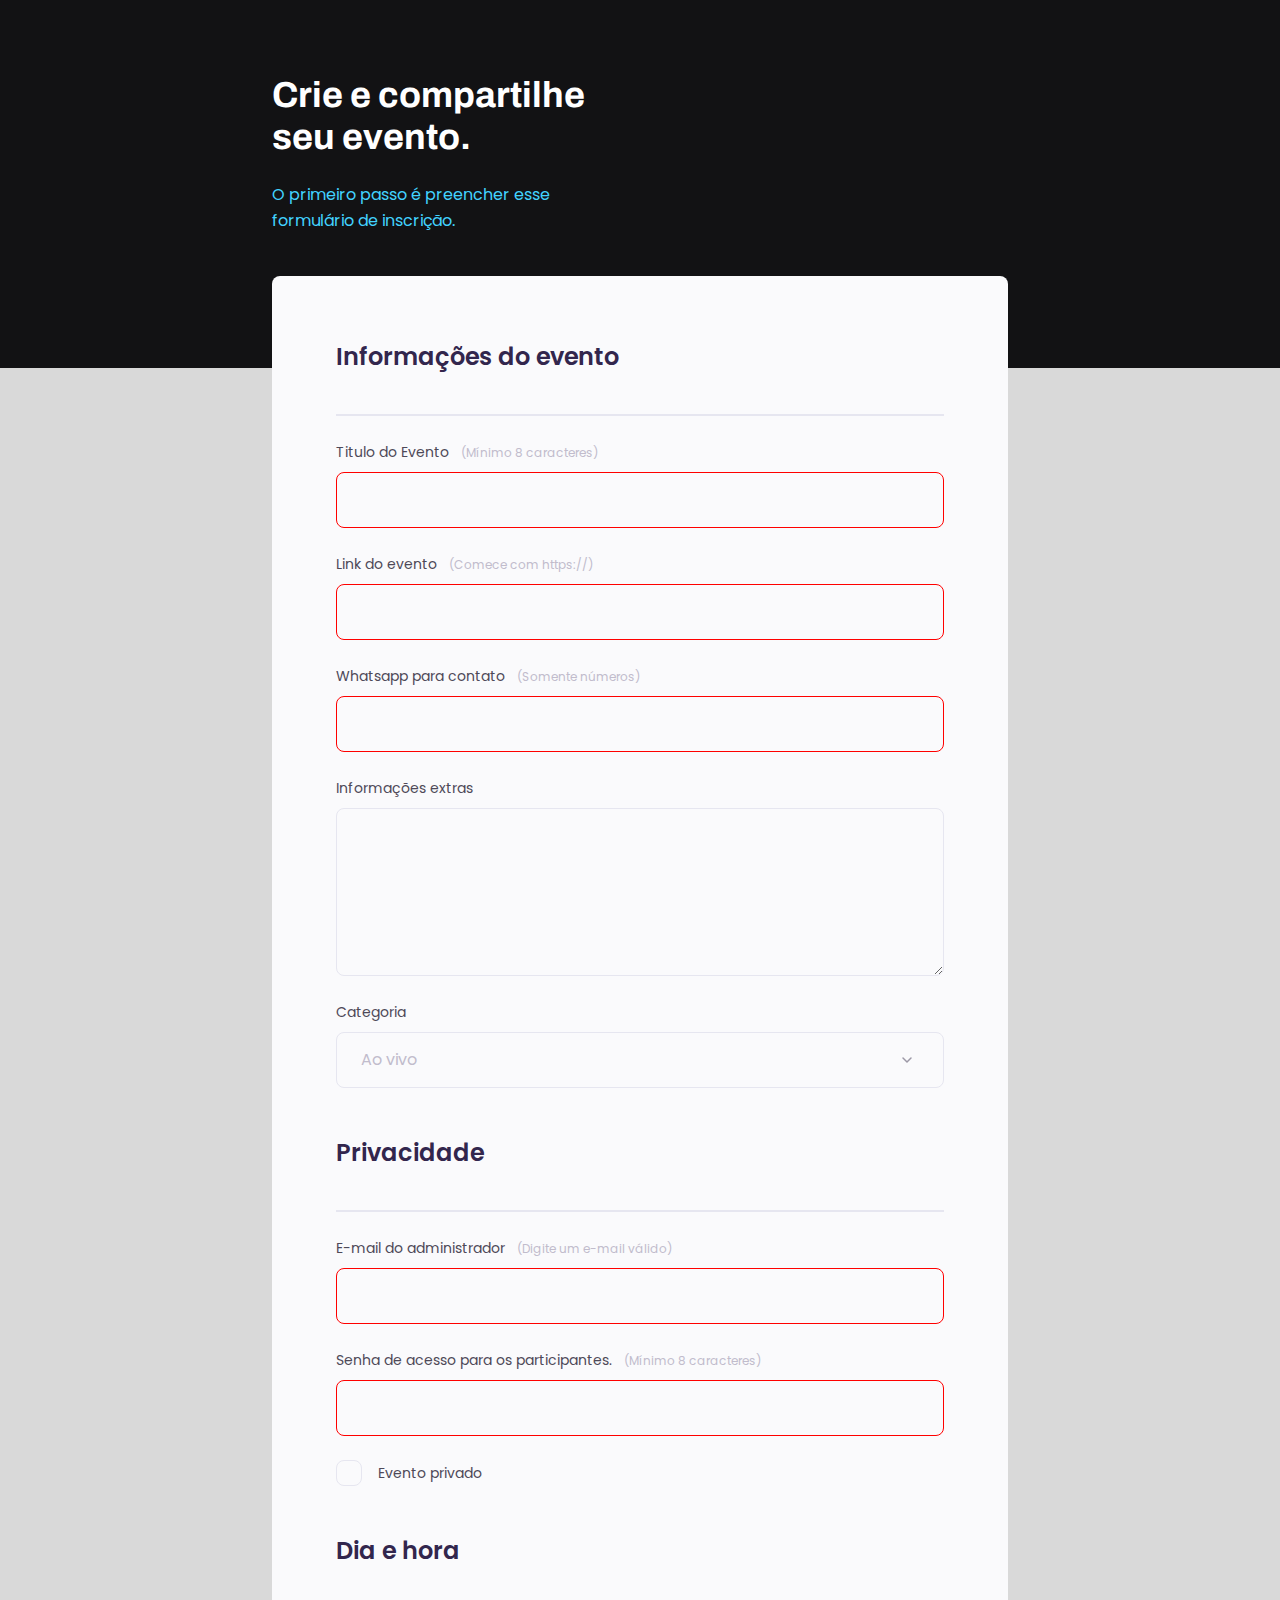
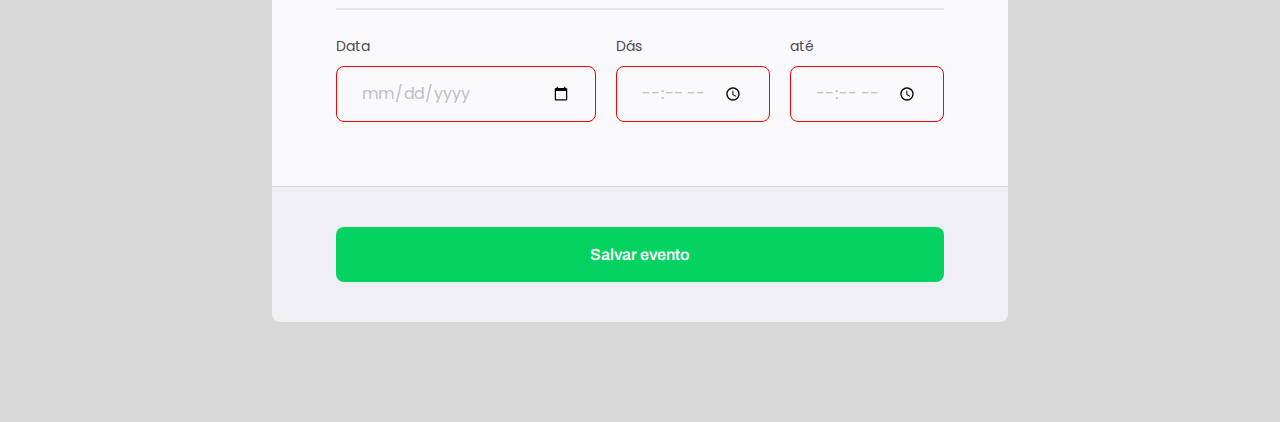
<file: index.html>
<!DOCTYPE html>
<html lang="pt-br">
<head>
    <meta charset="UTF-8">
    <meta name="viewport" content="width=device-width, initial-scale=1.0">
    <title>Formulário do Evento</title>
    
    <link rel="preconnect" href="https://fonts.googleapis.com">
    <link rel="preconnect" href="https://fonts.gstatic.com" crossorigin>
      <link href="https://fonts.googleapis.com/css2?family=Archivo:wght@600;700&family=Poppins&display=swap" rel="stylesheet">
    <link rel="stylesheet" href="style.css">
</head>
<body>
   <div class="page">
    <header>
        <h1>Crie e compartilhe seu evento.</h1>
        <p>O primeiro passo é preencher esse formulário de inscrição.</p>
    </header>
    <form id="event-form">
    
        <fieldset>
            <div class="fieldset-wrapper">
                <legend> Informações do evento</legend>
                
                <div class="line"></div>
    
                <div class="input-wrapper">
                    <label for="event-title">Titulo do Evento<span>(Mínimo 8 caracteres)</span></label>
                    <input 
                    type="text" 
                    id="event-title" 
                    required 
                    minlength=8/>
                </div>
    
                <div class="input-wrapper">
                    <label for="event-url">Link do evento<span>(Comece com https://)</span></label>
                    <input 
                    type="url" 
                    id="event-url"
                    required/>
                    
                </div>

                <div class="input-wrapper">
                    <label for="event-whastapp">Whatsapp para contato<span>(Somente números)</span></label>
                    <input 
                    type="number" 
                    id="event-whatsapp"
                    required/>
                </div>

                
                <div class="input-wrapper">
                    <label for="event-info">Informações extras</label>
                    <textarea id="event-info"></textarea>
                </div>

                <div class="input-wrapper">
                    <label for="event-category">Categoria</label>
                    <select id="event-category"> 

                       <option value="Live">Ao vivo</option>
                       <option value="Podcast">Podcast</option>
                       <option value="Mentorship">Mentoria</option>
                       <option value="Irl-event">Evento físico</option>

                    
                    </select>
                </div>
            
        </fieldset>

        
        <fieldset>
            <div class="fieldset-wrapper">
                <legend>Privacidade</legend>
                <div class="line"></div>
                
                <div class="input-wrapper">
                    <label for="event-email">E-mail do administrador<span>(Digite um e-mail válido)</span></label>
                    <input 
                    type="email" 
                    id="event-email"
                    required/>
                </div>

                <div class="input-wrapper">
                    <label for="event-password">Senha de acesso para os participantes.<span>(Mínimo 8 caracteres)</span></label>
                    <input 
                    type="password" 
                    id="event-password" 
                    required 
                    minlength="8"/>
                </div>

                <div class="checkbox-wrapper">
                    <input type="checkbox" id="event-private"/>
                    <label for="event-private">Evento privado</label>
                </div>
            
            </div>
        </fieldset>        

        <fieldset>
            <div class="fieldset-wrapper">
                <legend>Dia e hora</legend>
                <div class="line"></div>

             <div class="col-3">

                    <div class="input-wrapper">
                    <label for="event-date">Data</label>
                    <input 
                    type="date" 
                    id="event-date"
                    required/>
                    
                </div>

                <div class="input-wrapper">
                    <label for="event-begin">Dás</label>
                    <input 
                    type="time" 
                    id="event-begin"
                    required/>
                </div>

                <div class="input-wrapper">
                    <label for="event-end">até</label>
                    <input 
                    type="time" 
                    id="event-end"
                    required/>
                </div>

             </div>
                
            
            </div>
        </fieldset>        

    </form>

    <footer>
        <input class="button" type="submit" form="event-form" value="Salvar evento">
    </footer>
    
  </div> 
    
    
    
</body>
</html>
</file>
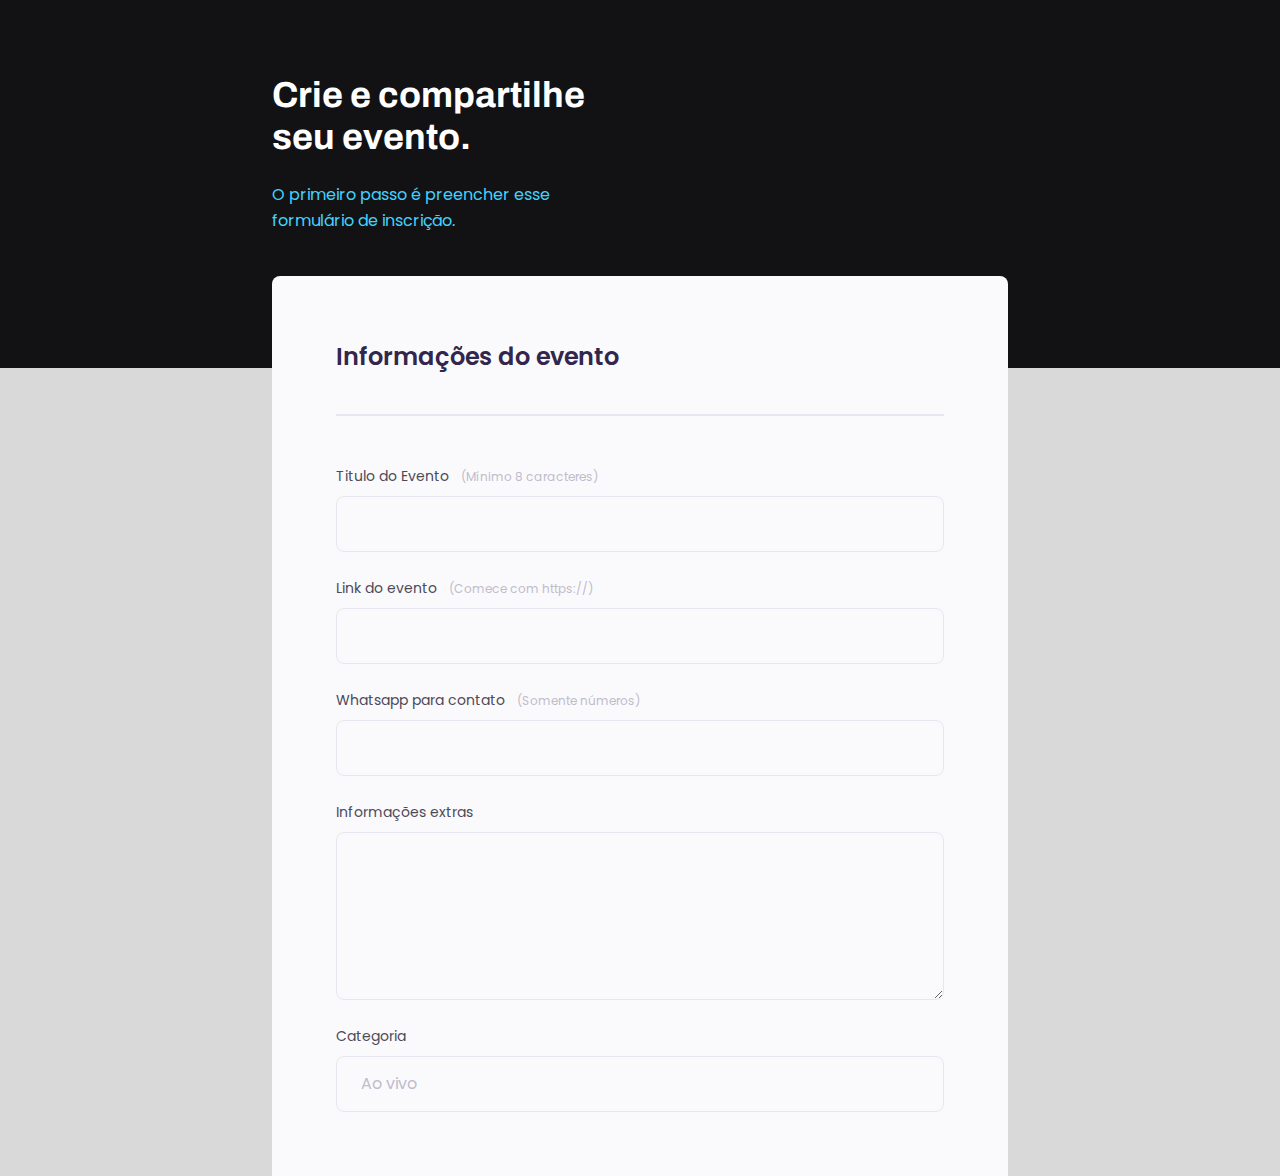
<file: Projeto formulário/index.html>
<!DOCTYPE html>
<html lang="pt-br">
<head>
    <meta charset="UTF-8">
    <meta name="viewport" content="width=device-width, initial-scale=1.0">
    <title>Formulário do Evento</title>
    
    <link rel="preconnect" href="https://fonts.googleapis.com">
    <link rel="preconnect" href="https://fonts.gstatic.com" crossorigin>
      <link href="https://fonts.googleapis.com/css2?family=Archivo:wght@600;700&family=Poppins&display=swap" rel="stylesheet">
    <link rel="stylesheet" href="style.css">
</head>
<body>
   <div class="page">
    <header>
        <h1>Crie e compartilhe seu evento.</h1>
        <p>O primeiro passo é preencher esse formulário de inscrição.</p>
    </header>
    <form>
    
        <fieldset>
            <div class="fieldset-wrapper">
                <legend> Informações do evento</legend>
                </div>
                <div class="line"></div>
    
                <div class="input-wrapper">
                    <label for="event-title">Titulo do Evento<span>(Mínimo 8 caracteres)</span></label>
                    <input type="text" id="event-title"/>
                </div>
    
                <div class="input-wrapper">
                    <label for="event-url">Link do evento<span>(Comece com https://)</span></label>
                    <input type="url" id="event-url"/>
                </div>

                <div class="input-wrapper">
                    <label for="event-url">Whatsapp para contato<span>(Somente números)</span></label>
                    <input type="number" id="event-url"/>
                </div>

                
                <div class="input-wrapper">
                    <label for="event-info">Informações extras</label>
                    <textarea id="event-info"></textarea>
                </div>

                <div class="input-wrapper">
                    <label for="event-category">Categoria</label>
                    <select id="event-category"> 

                       <option value="Live">Ao vivo</option>
                       <option value="Podcast">Podcast</option>
                       <option value="Mentorship">Mentoria</option>
                       <option value="Irl-event">Evento físico</option>

                    
                    </select>
                </div>
            
            
            
        </fieldset>

    </form>
   </div> 
    
    
    
</body>
</html>
</file>
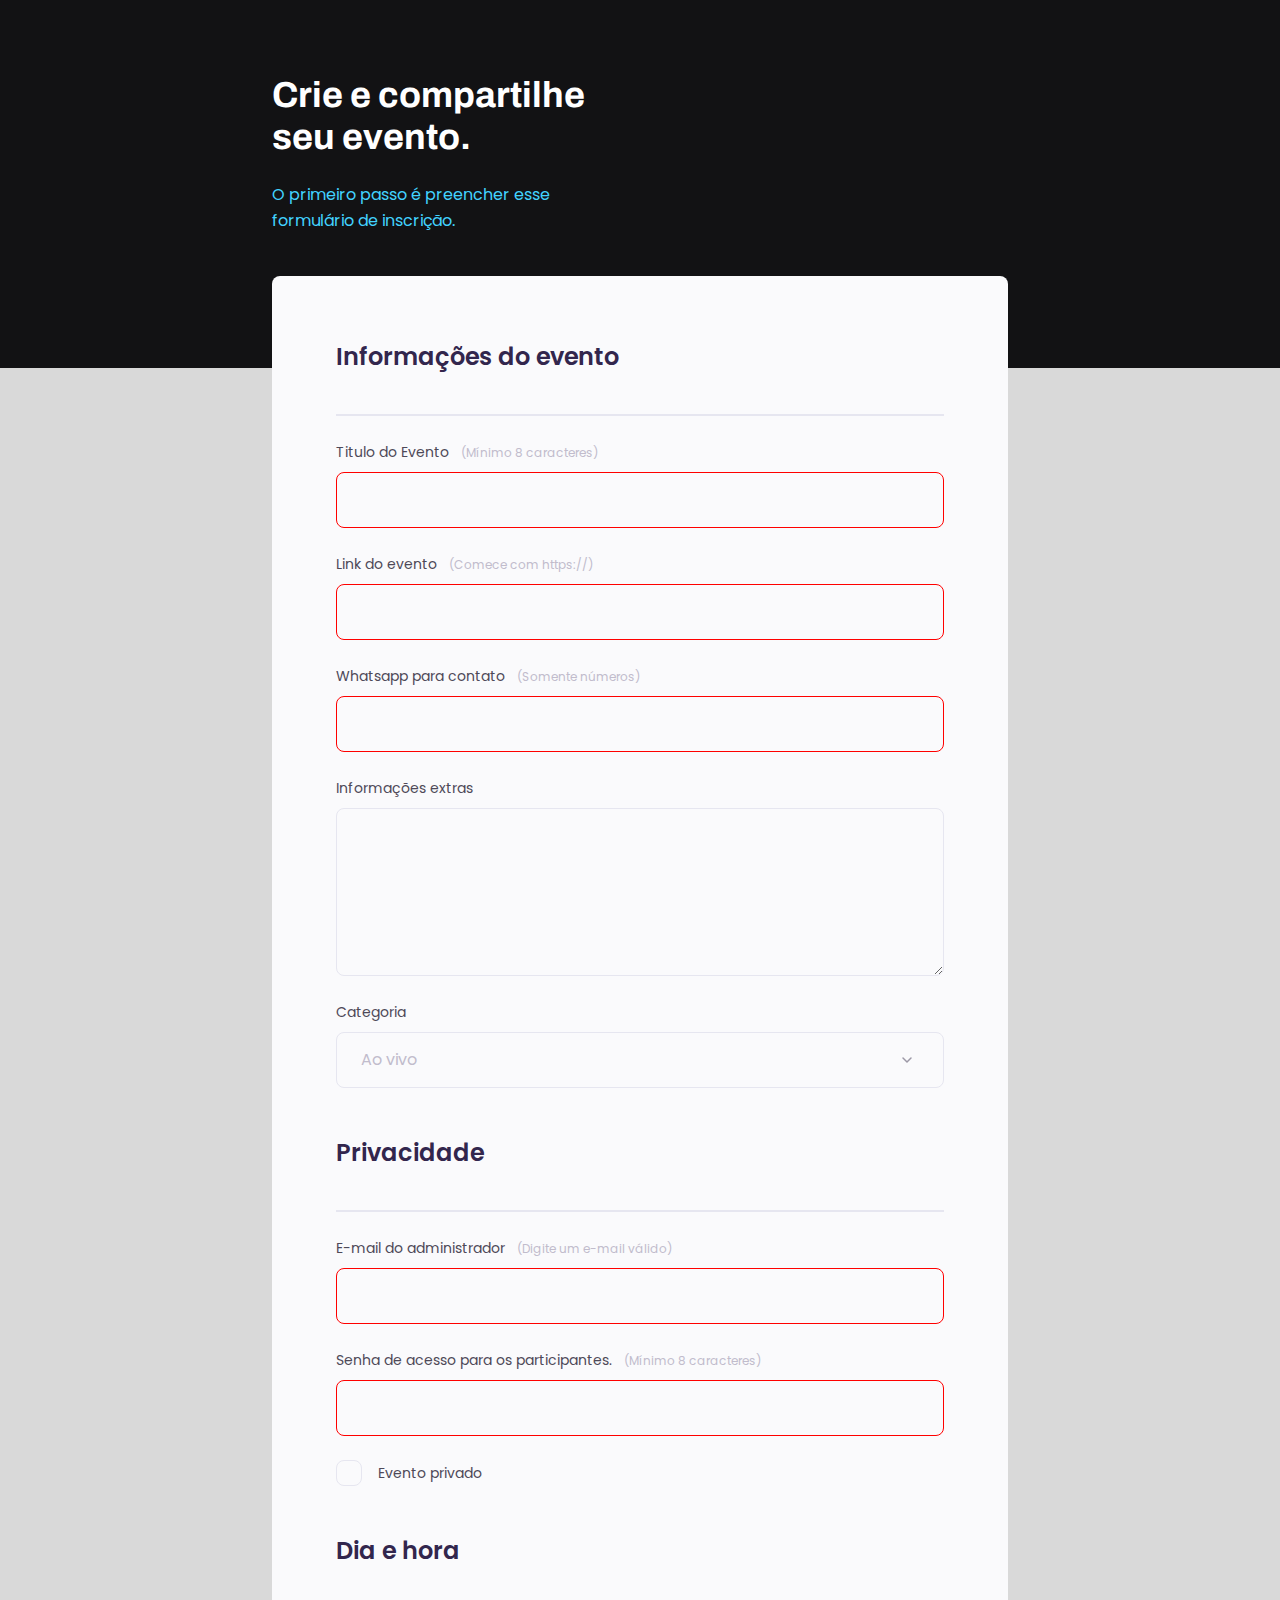
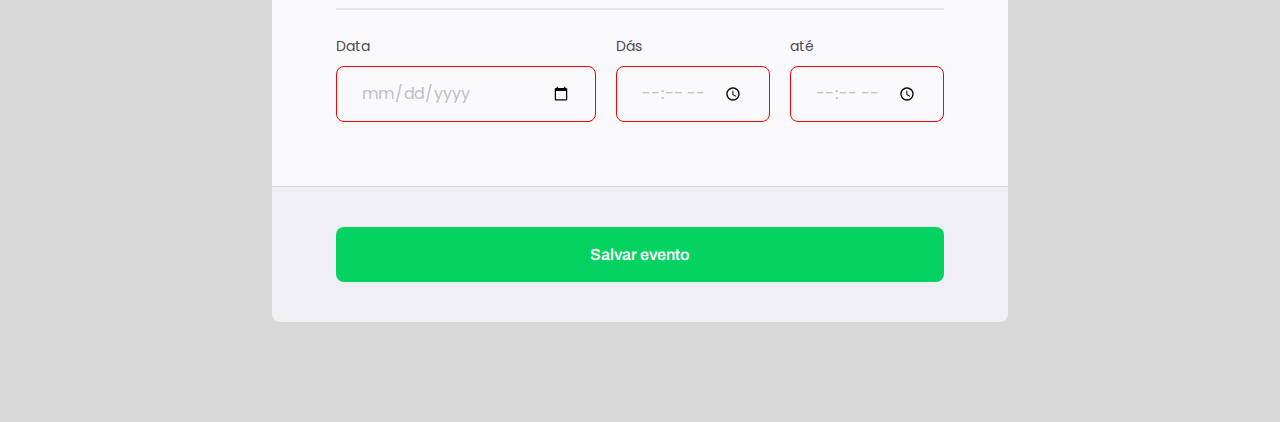
<file: Projeto formulário/Projeto formulário/index.html>
<!DOCTYPE html>
<html lang="pt-br">
<head>
    <meta charset="UTF-8">
    <meta name="viewport" content="width=device-width, initial-scale=1.0">
    <title>Formulário do Evento</title>
    
    <link rel="preconnect" href="https://fonts.googleapis.com">
    <link rel="preconnect" href="https://fonts.gstatic.com" crossorigin>
      <link href="https://fonts.googleapis.com/css2?family=Archivo:wght@600;700&family=Poppins&display=swap" rel="stylesheet">
    <link rel="stylesheet" href="style.css">
</head>
<body>
   <div class="page">
    <header>
        <h1>Crie e compartilhe seu evento.</h1>
        <p>O primeiro passo é preencher esse formulário de inscrição.</p>
    </header>
    <form id="event-form">
    
        <fieldset>
            <div class="fieldset-wrapper">
                <legend> Informações do evento</legend>
                
                <div class="line"></div>
    
                <div class="input-wrapper">
                    <label for="event-title">Titulo do Evento<span>(Mínimo 8 caracteres)</span></label>
                    <input 
                    type="text" 
                    id="event-title" 
                    required 
                    minlength=8/>
                </div>
    
                <div class="input-wrapper">
                    <label for="event-url">Link do evento<span>(Comece com https://)</span></label>
                    <input 
                    type="url" 
                    id="event-url"
                    required/>
                    
                </div>

                <div class="input-wrapper">
                    <label for="event-whastapp">Whatsapp para contato<span>(Somente números)</span></label>
                    <input 
                    type="number" 
                    id="event-whatsapp"
                    required/>
                </div>

                
                <div class="input-wrapper">
                    <label for="event-info">Informações extras</label>
                    <textarea id="event-info"></textarea>
                </div>

                <div class="input-wrapper">
                    <label for="event-category">Categoria</label>
                    <select id="event-category"> 

                       <option value="Live">Ao vivo</option>
                       <option value="Podcast">Podcast</option>
                       <option value="Mentorship">Mentoria</option>
                       <option value="Irl-event">Evento físico</option>

                    
                    </select>
                </div>
            
        </fieldset>

        
        <fieldset>
            <div class="fieldset-wrapper">
                <legend>Privacidade</legend>
                <div class="line"></div>
                
                <div class="input-wrapper">
                    <label for="event-email">E-mail do administrador<span>(Digite um e-mail válido)</span></label>
                    <input 
                    type="email" 
                    id="event-email"
                    required/>
                </div>

                <div class="input-wrapper">
                    <label for="event-password">Senha de acesso para os participantes.<span>(Mínimo 8 caracteres)</span></label>
                    <input 
                    type="password" 
                    id="event-password" 
                    required 
                    minlength="8"/>
                </div>

                <div class="checkbox-wrapper">
                    <input type="checkbox" id="event-private"/>
                    <label for="event-private">Evento privado</label>
                </div>
            
            </div>
        </fieldset>        

        <fieldset>
            <div class="fieldset-wrapper">
                <legend>Dia e hora</legend>
                <div class="line"></div>

             <div class="col-3">

                    <div class="input-wrapper">
                    <label for="event-date">Data</label>
                    <input 
                    type="date" 
                    id="event-date"
                    required/>
                    
                </div>

                <div class="input-wrapper">
                    <label for="event-begin">Dás</label>
                    <input 
                    type="time" 
                    id="event-begin"
                    required/>
                </div>

                <div class="input-wrapper">
                    <label for="event-end">até</label>
                    <input 
                    type="time" 
                    id="event-end"
                    required/>
                </div>

             </div>
                
            
            </div>
        </fieldset>        

    </form>

    <footer>
        <input class="button" type="submit" form="event-form" value="Salvar evento">
    </footer>
    
  </div> 
    
    
    
</body>
</html>
</file>
<file: style.css>
* { margin: 0;
    padding: 0;
    box-sizing: border-box;
}

body, input, button, select, textarea, .checkbox-wrapper {
    font-family: 'Poppins', sans-serif;
}

body {
    
    
    background: #D9D9D9;
}

body::before {
    content: '';
    width: 100%;
    height: 368px;
    background: #121214;
    position: absolute;
    top: 0;
    left: 0;
    z-index: -1
}

.page{
    width: 736px;
    margin: auto
}

header {
    width: 319px;
    margin-top: 74px;
}

 header h1 {
    font-family: 'Archivo', sans-serif;
    font-weight: bold;

    font-size: 36px;
    line-height: 42px;

    margin-bottom: 24px;

    color: white;
}

header p {
    font-size: 16px;
    line-height: 26px;
    color: #42D3FF;
}

form {
    background: #FAFAFC;

    min-height: 300px;
    margin-top: 42px;
    border-radius: 8px 8px 0px 0px;
    
    padding: 64px;

    display: flex;
    flex-direction: column;
    gap: 48px;  
} 

fieldset {
    border: none;
    
}

.fieldset-wrapper {
    display: flex;
    flex-direction: column;
    gap: 24px;
}

fieldset legend{
    font-weight: 600;
    font-size: 24px;
    line-height: 34px;
    color: #32264D;
}

.line {
    border: 1px solid #E6E6F0;
    margin-top: 16px;
}

.input-wrapper {
    display: flex;
    flex-direction: column;
}

.input-wrapper label {
font-size: 14px;
line-height: 24px;
margin-bottom: 8px;
color:#4E4958;
}

.input-wrapper label span {
    color: #C1BCCC;

    padding-left: 12px;
    font-size: 12px;
    line-height: 20px;
}

.input-wrapper label span:hover {
    color: #4E4958;
}

.input-wrapper input, .input-wrapper textarea, .input-wrapper select {
background: #FAFAFC;



border: 1px solid #E6E6F0;
border-radius: 8px;
height: 56px;
padding: 0 24px;

font-size: 16px;
line-height: 26px;

color: #C1BCCC;
}

#event-whatsapp::-webkit-outer-spin-button, #event-whatsapp::-webkit-inner-spin-button {
    -webkit-appearance: none;
}


.input-wrapper textarea {
padding: 0;
height: 168px;
}

.input-wrapper select {
appearance: none;
-moz-appearance: none;
-webkit-appearance: none;
background-image: url("data:image/svg+xml,%3Csvg width='24' height='24' viewBox='0 0 24 24' fill='none' xmlns='http://www.w3.org/2000/svg'%3E%3Cg clip-path='url(%23clip0_1_54)'%3E%3Cpath d='M8 10L12 14L16 10' stroke='%239C98A6' stroke-width='1.5' stroke-linecap='round' stroke-linejoin='round'/%3E%3C/g%3E%3Cdefs%3E%3CclipPath id='clip0_1_54'%3E%3Crect width='24' height='24' fill='white'/%3E%3C/clipPath%3E%3C/defs%3E%3C/svg%3E%0A");
background-repeat: no-repeat;
background-position: right 24px top 50%;
}

.checkbox-wrapper {
    font-size: 14px;
    line-height: 24px;
    
    position: relative;
    

    color:#4E4958;
}

.checkbox-wrapper input {
    display: none;
    position: absolute;
}

.checkbox-wrapper label {
    display: flex;
    gap: 16px;
    align-items: center;

    margin: 0;
}

.checkbox-wrapper label::before {
    content: '';
    width: 24px;
    height: 24px;
    
    display: block;

    border: 1px solid #E6E6F0;
    border-radius: 8px;
    
    
}

.checkbox-wrapper input:checked + label::before {
    background-image: url("data:image/svg+xml,%3Csvg width='24' height='24' viewBox='0 0 24 24' fill='none' xmlns='http://www.w3.org/2000/svg'%3E%3Cg clip-path='url(%23clip0_1470_20)'%3E%3Cpath d='M9 16.17L4.83 12L3.41 13.41L9 19L21 7L19.59 5.59L9 16.17Z' fill='%2342D3FF'/%3E%3C/g%3E%3Cdefs%3E%3CclipPath id='clip0_1470_20'%3E%3Crect width='24' height='24' fill='white'/%3E%3C/clipPath%3E%3C/defs%3E%3C/svg%3E%0A");;
 }  
    

 .checkbox-wrapper input:focus + label::before {

    outline: 2px solid black;

 }


.col-3 {
    display: flex;
    flex-direction: row;
    gap: 20px;

}


.col-3 > div:nth-child(1) {
    width: 100%;
}


footer {
    background-color: #F0F0F4;
    height: 136px;
    
    display: flex;
    
    flex-direction: column;

    padding: 40px 64px;
    margin-bottom: 100px;

    border-top: 1px solid #D6D6D6;

    border-radius: 0 0 8px 8px;

    
}

footer .button {
    font-family: 'Archivo', sans-serif;
    font-size: 16px;
    line-height: 26px;
    font-weight: 600;

    border: 0;
    color: white;

    height: 56px;

    border-radius: 8px;
    background: #04D361;
}


footer .button:hover {

    background: #0bad54;
}

input:invalid {
    border: 1px solid red;}
</file>
<file: Projeto formulário/style.css>
* { margin: 0;
    padding: 0;
    box-sizing: border-box;
}

body, input, button, select, textarea {
    font-family: 'Poppins', sans-serif;
}

body {
    
    
    background: #D9D9D9;
}


body::before {
    content: '';
    width: 100%;
    height: 368px;
    background: #121214;
    position: absolute;
    top: 0;
    left: 0;
    z-index: -1

}

.page{
    width: 736px;
    margin: auto
}

header {
    width: 319px;
    margin-top: 74px;
}

 header h1 {
    font-family: 'Archivo', sans-serif;
    font-weight: bold;

    font-size: 36px;
    line-height: 42px;

    margin-bottom: 24px;

    color: white;
}

header p {
    font-size: 16px;
    line-height: 26px;
    color: #42D3FF;
}

form {
    background: #FAFAFC;

    min-height: 300px;
    margin-top: 42px;
    border-radius: 8px 8px 0px 0px;
    padding: 64px;
    
}

fieldset {
    border: none;
    display: flex;
    flex-direction: column;
    gap: 24px;

    
}


   

fieldset legend{
    font-weight: 600;
    font-size: 24px;
    line-height: 34px;
    color: #32264D;


}

.line {
    border: 1px solid #E6E6F0;
    margin-top: 16px;
    margin-bottom: 24px;
    
    
}



.input-wrapper {
    display: flex;
    flex-direction: column;
}


.input-wrapper label {
font-size: 14px;
line-height: 24px;
margin-bottom: 8px;
color:#4E4958;
}


.input-wrapper label span {
    color: #C1BCCC;

    padding-left: 12px;
    font-size: 12px;
    line-height: 20px;
}

.input-wrapper label span:hover {
    color: #4E4958;
}


.input-wrapper input, .input-wrapper textarea, .input-wrapper select {
background: #FAFAFC;



border: 1px solid #E6E6F0;
border-radius: 8px;
height: 56px;
padding: 0 24px;

font-size: 16px;
line-height: 26px;

color: #C1BCCC;
}


.input-wrapper textarea {
padding: 0;
height: 168px;
}

.input-wrapper select {
appearance: none;
-moz-appearance: none;
-webkit-appearance: none;
}
</file>
<file: Projeto formulário/Projeto formulário/style.css>
* { margin: 0;
    padding: 0;
    box-sizing: border-box;
}

body, input, button, select, textarea, .checkbox-wrapper {
    font-family: 'Poppins', sans-serif;
}

body {
    
    
    background: #D9D9D9;
}

body::before {
    content: '';
    width: 100%;
    height: 368px;
    background: #121214;
    position: absolute;
    top: 0;
    left: 0;
    z-index: -1
}

.page{
    width: 736px;
    margin: auto
}

header {
    width: 319px;
    margin-top: 74px;
}

 header h1 {
    font-family: 'Archivo', sans-serif;
    font-weight: bold;

    font-size: 36px;
    line-height: 42px;

    margin-bottom: 24px;

    color: white;
}

header p {
    font-size: 16px;
    line-height: 26px;
    color: #42D3FF;
}

form {
    background: #FAFAFC;

    min-height: 300px;
    margin-top: 42px;
    border-radius: 8px 8px 0px 0px;
    
    padding: 64px;

    display: flex;
    flex-direction: column;
    gap: 48px;  
} 

fieldset {
    border: none;
    
}

.fieldset-wrapper {
    display: flex;
    flex-direction: column;
    gap: 24px;
}

fieldset legend{
    font-weight: 600;
    font-size: 24px;
    line-height: 34px;
    color: #32264D;
}

.line {
    border: 1px solid #E6E6F0;
    margin-top: 16px;
}

.input-wrapper {
    display: flex;
    flex-direction: column;
}

.input-wrapper label {
font-size: 14px;
line-height: 24px;
margin-bottom: 8px;
color:#4E4958;
}

.input-wrapper label span {
    color: #C1BCCC;

    padding-left: 12px;
    font-size: 12px;
    line-height: 20px;
}

.input-wrapper label span:hover {
    color: #4E4958;
}

.input-wrapper input, .input-wrapper textarea, .input-wrapper select {
background: #FAFAFC;



border: 1px solid #E6E6F0;
border-radius: 8px;
height: 56px;
padding: 0 24px;

font-size: 16px;
line-height: 26px;

color: #C1BCCC;
}

#event-whatsapp::-webkit-outer-spin-button, #event-whatsapp::-webkit-inner-spin-button {
    -webkit-appearance: none;
}


.input-wrapper textarea {
padding: 0;
height: 168px;
}

.input-wrapper select {
appearance: none;
-moz-appearance: none;
-webkit-appearance: none;
background-image: url("data:image/svg+xml,%3Csvg width='24' height='24' viewBox='0 0 24 24' fill='none' xmlns='http://www.w3.org/2000/svg'%3E%3Cg clip-path='url(%23clip0_1_54)'%3E%3Cpath d='M8 10L12 14L16 10' stroke='%239C98A6' stroke-width='1.5' stroke-linecap='round' stroke-linejoin='round'/%3E%3C/g%3E%3Cdefs%3E%3CclipPath id='clip0_1_54'%3E%3Crect width='24' height='24' fill='white'/%3E%3C/clipPath%3E%3C/defs%3E%3C/svg%3E%0A");
background-repeat: no-repeat;
background-position: right 24px top 50%;
}

.checkbox-wrapper {
    font-size: 14px;
    line-height: 24px;
    
    position: relative;
    

    color:#4E4958;
}

.checkbox-wrapper input {
    display: none;
    position: absolute;
}

.checkbox-wrapper label {
    display: flex;
    gap: 16px;
    align-items: center;

    margin: 0;
}

.checkbox-wrapper label::before {
    content: '';
    width: 24px;
    height: 24px;
    
    display: block;

    border: 1px solid #E6E6F0;
    border-radius: 8px;
    
    
}

.checkbox-wrapper input:checked + label::before {
    background-image: url("data:image/svg+xml,%3Csvg width='24' height='24' viewBox='0 0 24 24' fill='none' xmlns='http://www.w3.org/2000/svg'%3E%3Cg clip-path='url(%23clip0_1470_20)'%3E%3Cpath d='M9 16.17L4.83 12L3.41 13.41L9 19L21 7L19.59 5.59L9 16.17Z' fill='%2342D3FF'/%3E%3C/g%3E%3Cdefs%3E%3CclipPath id='clip0_1470_20'%3E%3Crect width='24' height='24' fill='white'/%3E%3C/clipPath%3E%3C/defs%3E%3C/svg%3E%0A");;
 }  
    

 .checkbox-wrapper input:focus + label::before {

    outline: 2px solid black;

 }


.col-3 {
    display: flex;
    flex-direction: row;
    gap: 20px;

}


.col-3 > div:nth-child(1) {
    width: 100%;
}


footer {
    background-color: #F0F0F4;
    height: 136px;
    
    display: flex;
    
    flex-direction: column;

    padding: 40px 64px;
    margin-bottom: 100px;

    border-top: 1px solid #D6D6D6;

    border-radius: 0 0 8px 8px;

    
}

footer .button {
    font-family: 'Archivo', sans-serif;
    font-size: 16px;
    line-height: 26px;
    font-weight: 600;

    border: 0;
    color: white;

    height: 56px;

    border-radius: 8px;
    background: #04D361;
}


footer .button:hover {

    background: #0bad54;
}

input:invalid {
    border: 1px solid red;}
</file>
